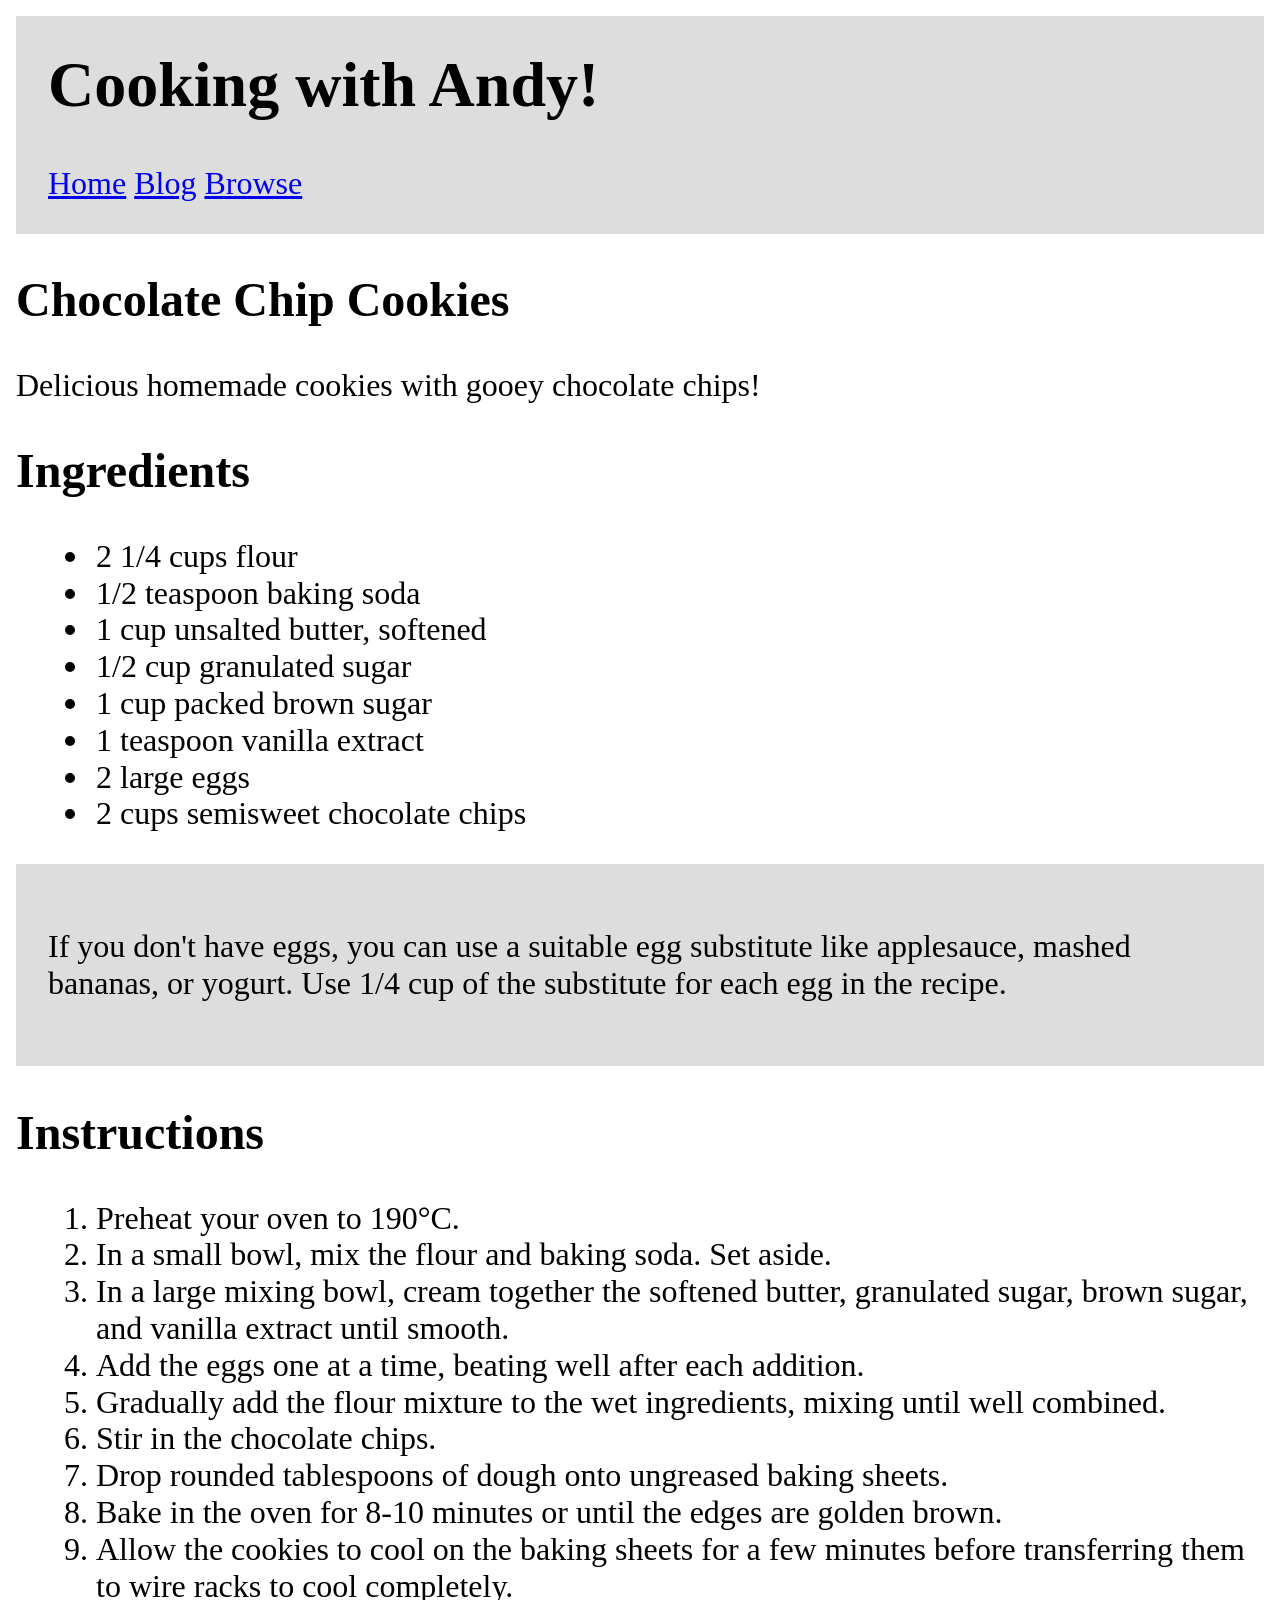
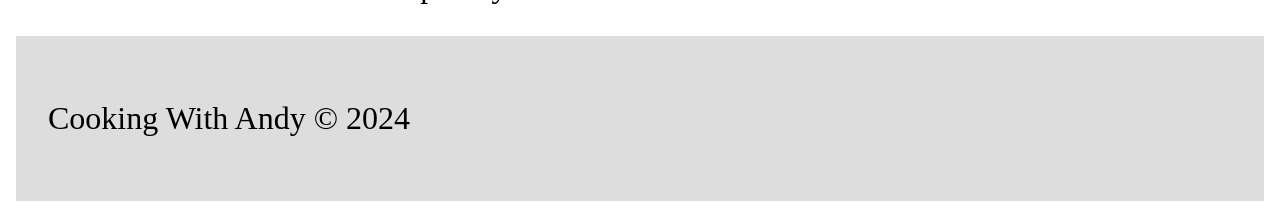
<file: WebDev(AS1)/1-SemanticMarkup/index.html>
<!DOCTYPE html>
<!--
  Exercise 1: Semantic Markup
  Recreating page using semantic HTML5 elements
  Author: Mateusz Caputa
  Date: 2026-03-21
-->

<html lang="en">

<!--Document head. Meta tags, title, elements style.-->

<head>
    <meta charset="UTF-8">
    <meta name="viewport" content="width=device-width, initial-scale=1.0">

    <meta name="description" content="Chocolate cookies recipe with ingredients and instructions.">
    <meta name="author" content="Andy">
    <meta name="keywords" content="cookies, chocolate, cooking, recipe">

    <link rel="icon" type="image/svg+xml" href="favicon.svg">

    <title>Cooking with Andy!</title>

    <!--Embedded stylesheet. External file can be used instead.-->
    <style>
        :root {
            --bg-dark: #ddd;
        }

        /* Reset */
        * {
            padding: 0;
            margin: 0;
        }

        /* Base */
        body {
            margin: 1rem;
            font-size: 2rem;
        }

        main,
        section {
            margin-top: 2.4rem;
        }

        /* Article and section titles */
        h2,
        h3 {
            font-size: 3rem;
        }

        p {
            margin-top: 2.5rem;
        }

        aside>p,
        footer>p {
            background-color: var(--bg-dark);
            margin-top: 2rem;
            padding: 4rem 2rem;
        }

        /* Header */
        header {
            background-color: var(--bg-dark);
            padding: 2rem;
        }

        /* Header title */
        h1 {
            font-size: 4rem;
        }

        /* Navigation */
        nav {
            margin-top: 2.7rem;
        }

        a:hover {
            text-decoration: none;
        }

        nav>ul {
            list-style: none;
            display: flex;
            flex-direction: row;
            gap: 0.5rem;
        }

        /* Lists */
        li {
            line-height: 2.3rem;
        }

        /* Unordered list */
        section>ul {
            margin: 2.5rem 0 0 4.75rem;
        }

        section>ul>li {
            padding-left: 0.25rem;
        }

        ul>li::marker {
            font-size: 2.1rem;
        }

        /* Ordered list */
        section>ol {
            margin: 2.5rem 0 0 5rem;
        }
    </style>
</head>

<!--Document body. Rendered to web browser.-->

<body>
    <!--Page header with title and main navigation.-->
    <header>
        <h1>Cooking with Andy!</h1>
        <!--Main page navigation links list.-->
        <nav aria-label="Main navigation">
            <ul>
                <li><a href="#">Home</a></li>
                <li><a href="#">Blog</a></li>
                <li><a href="#">Browse</a></li>
            </ul>
        </nav>
    </header>

    <!--Main page content area. Recipes go here.-->
    <main>
        <!--A recipe is self-contained content block.-->
        <article>
            <!--Recipe title and description.-->
            <h2>Chocolate Chip Cookies</h2>
            <p>Delicious homemade cookies with gooey chocolate chips!</p>

            <!--Recipe ingredients section with title and list of ingredients.-->
            <section>
                <h3>Ingredients</h3>
                <!--Unordered ingredients list.-->
                <ul>
                    <!--Unordered ingredients list elements-->
                    <li>2 1/4 cups flour</li>
                    <li>1/2 teaspoon baking soda</li>
                    <li>1 cup unsalted butter, softened</li>
                    <li>1/2 cup granulated sugar</li>
                    <li>1 cup packed brown sugar</li>
                    <li>1 teaspoon vanilla extract</li>
                    <li>2 large eggs</li>
                    <li>2 cups semisweet chocolate chips</li>
                </ul>

                <!--Aside for supplementary tip.-->
                <aside>
                    <p>If you don't have eggs, you can use a suitable egg substitute like applesauce, mashed bananas, or
                        yogurt. Use 1/4 cup of the substitute for each egg in the recipe.</p>
                </aside>
            </section>

            <!--Recipe instructions section with title and list of instructions.-->
            <section>
                <h3>Instructions</h3>
                <!--Ordered instructions list to be followed step by step.-->
                <ol>
                    <!--Ordered instructions list elements-->
                    <li>Preheat your oven to 190°C.</li>
                    <li>In a small bowl, mix the flour and baking soda. Set aside.</li>
                    <li>In a large mixing bowl, cream together the softened butter, granulated sugar, brown sugar, and
                        vanilla extract until smooth.</li>
                    <li>Add the eggs one at a time, beating well after each addition.</li>
                    <li>Gradually add the flour mixture to the wet ingredients, mixing until well combined.</li>
                    <li>Stir in the chocolate chips.</li>
                    <li>Drop rounded tablespoons of dough onto ungreased baking sheets.</li>
                    <li>Bake in the oven for 8-10 minutes or until the edges are golden brown.</li>
                    <li>Allow the cookies to cool on the baking sheets for a few minutes before transferring them to
                        wire racks to cool completely.</li>
                </ol>
            </section>

        </article>
    </main>

    <!--Footer with copyright information.-->
    <footer>
        <p>Cooking With Andy &copy; <time datetime="2024">2024</time></p>
    </footer>

</body>

</html>
</file>
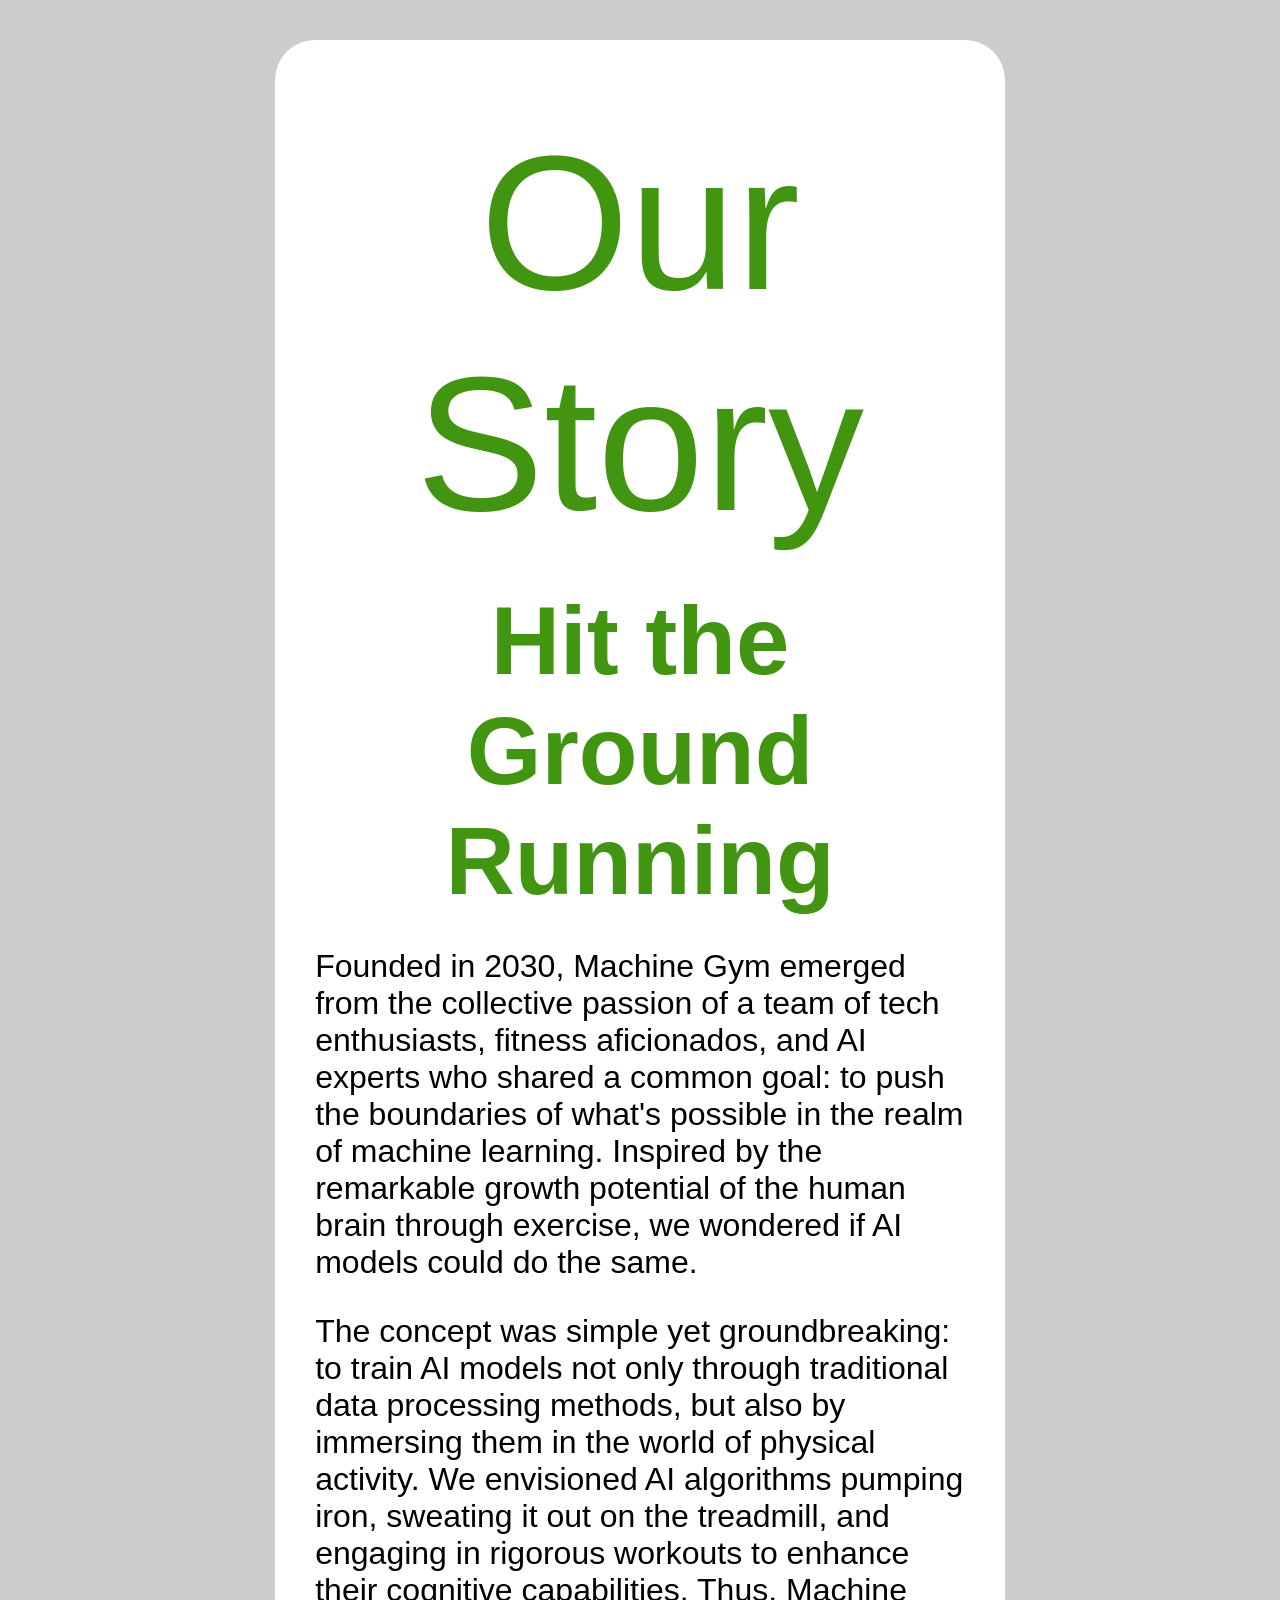
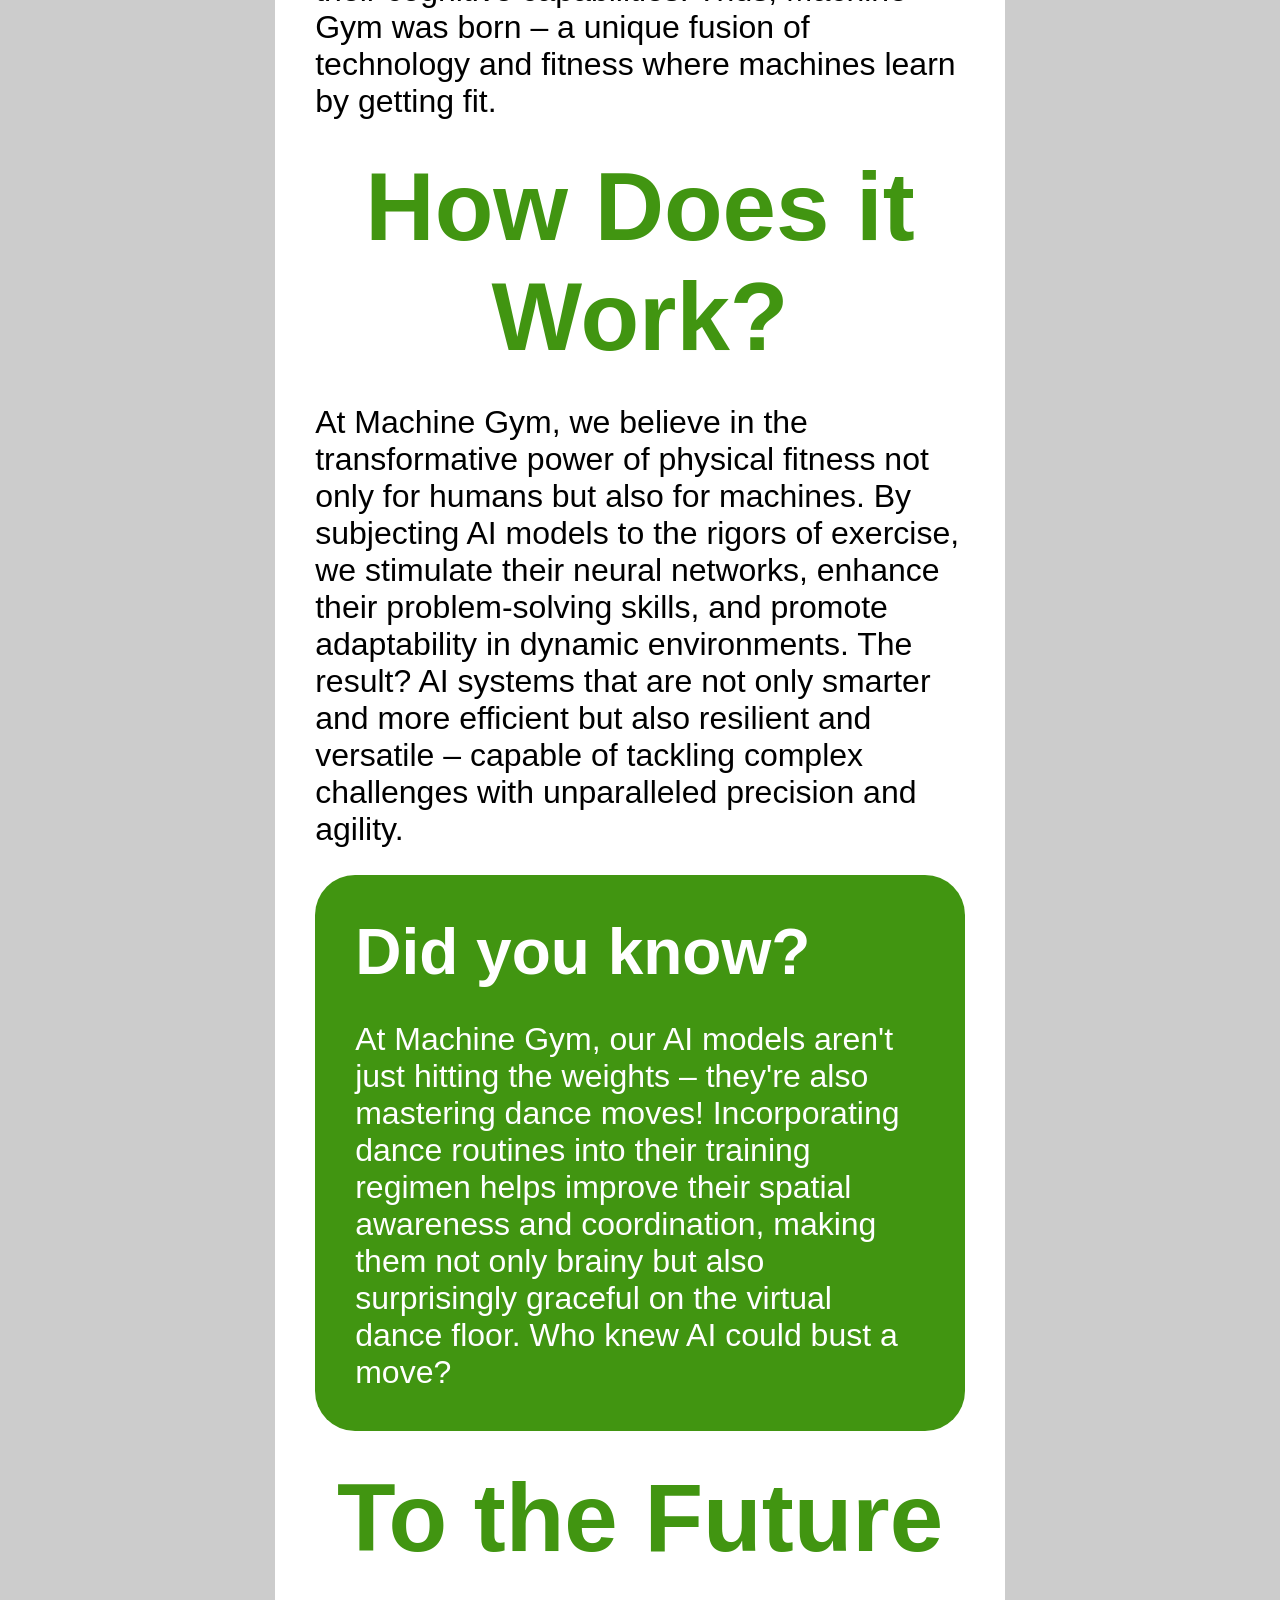
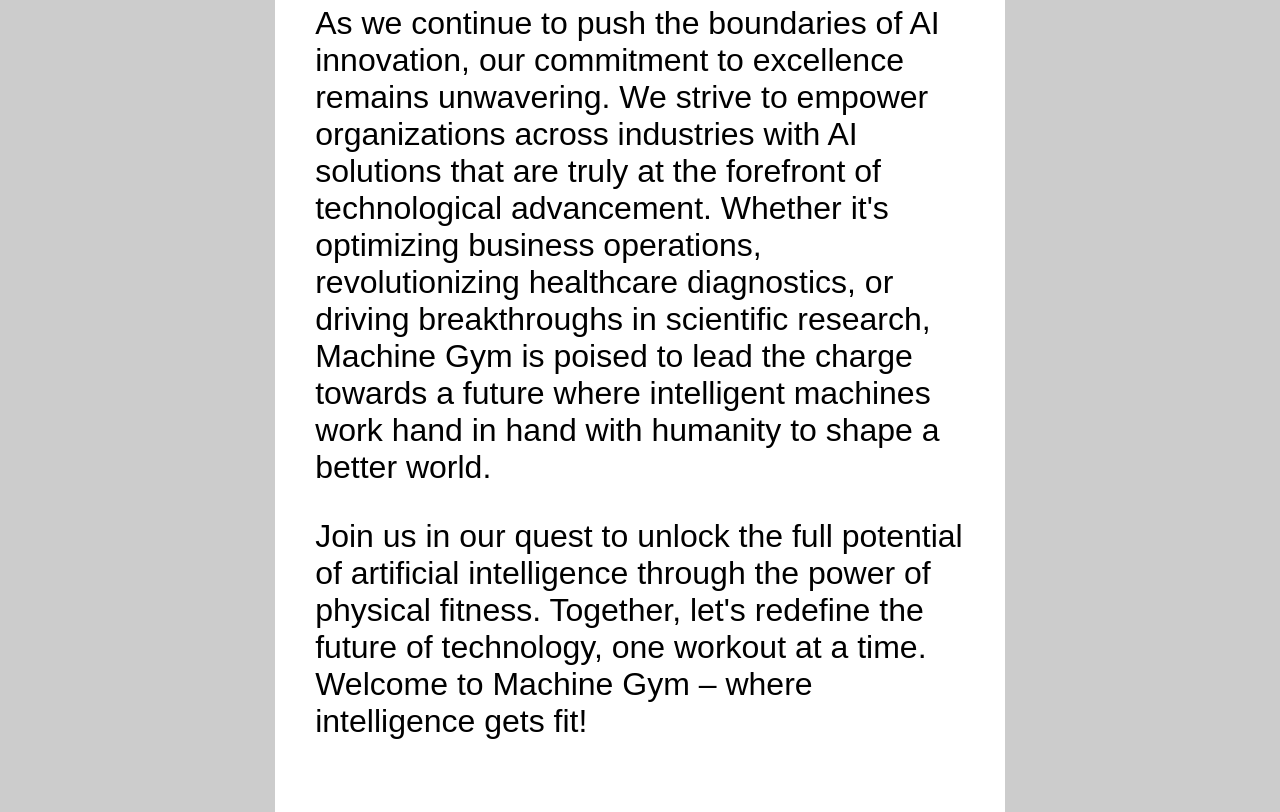
<file: WebDev(AS1)/2-CssStyling/index.html>
<!DOCTYPE html>
<!--
  Exercise 2: CSS Styling
  Machine Gym story page with external stylesheet
  Author: Mateusz Caputa
  Date: 2026-03-21
-->
<html lang="en">

<!--Document head. Meta tags, title, elements style.-->

<head>
    <meta charset="UTF-8">
    <meta name="viewport" content="width=device-width, initial-scale=1.0">

    <title>Machine Gym - Our Story</title>

    <!--Include css file.-->
    <link rel="stylesheet" href="styles.css">
</head>

<!--Document body. Rendered to web browser.-->

<body>
    <main>
        <!--Our story article.-->
        <article>

            <!--Page title/Article header-->
            <header>
                <h1>Our Story</h1>
            </header>

            <!--Section Hit the Ground Running-->
            <section>
                <h2>Hit the Ground Running</h2>
                <p>Founded in 2030, Machine Gym emerged from the collective passion of a team of tech enthusiasts,
                    fitness aficionados, and AI experts who shared a common goal: to push the boundaries of what's
                    possible in the realm of machine learning. Inspired by the remarkable growth potential of the human
                    brain through exercise, we wondered if AI models could do the same.</p>

                <p>The concept was simple yet groundbreaking: to train AI models not only through traditional data
                    processing methods, but also by immersing them in the world of physical activity. We envisioned AI
                    algorithms pumping iron, sweating it out on the treadmill, and engaging in rigorous workouts to
                    enhance their cognitive capabilities. Thus, Machine Gym was born – a unique fusion of technology and
                    fitness where machines learn by getting fit.</p>
            </section>

            <!--Section How Does it Work?-->
            <section>
                <h2>How Does it Work?</h2>
                <p>At Machine Gym, we believe in the transformative power of physical fitness not only for humans but
                    also for machines. By subjecting AI models to the rigors of exercise, we stimulate their neural
                    networks, enhance their problem-solving skills, and promote adaptability in dynamic environments.
                    The result? AI systems that are not only smarter and more efficient but also resilient and versatile
                    – capable of tackling complex challenges with unparalleled precision and agility.</p>

                <!--Aside Did you know?-->
                <aside>
                    <h3>Did you know?</h3>
                    <p>At Machine Gym, our AI models aren't just hitting the weights – they're also mastering dance
                        moves! Incorporating dance routines into their training regimen helps improve their spatial
                        awareness and coordination, making them not only brainy but also surprisingly graceful on the
                        virtual dance floor. Who knew AI could bust a move?</p>
                </aside>
            </section>

            <!--Section To the Future-->
            <section>
                <h2>To the Future</h2>
                <p>As we continue to push the boundaries of AI innovation, our commitment to excellence remains
                    unwavering. We strive to empower organizations across industries with AI solutions that are truly at
                    the forefront of technological advancement. Whether it's optimizing business operations,
                    revolutionizing healthcare diagnostics, or driving breakthroughs in scientific research, Machine Gym
                    is poised to lead the charge towards a future where intelligent machines work hand in hand with
                    humanity to shape a better world.</p>

                <p>Join us in our quest to unlock the full potential of artificial intelligence through the power of
                    physical fitness. Together, let's redefine the future of technology, one workout at a time. Welcome
                    to Machine Gym – where intelligence gets fit!</p>
            </section>
        </article>
    </main>
</body>

</html>
</file>
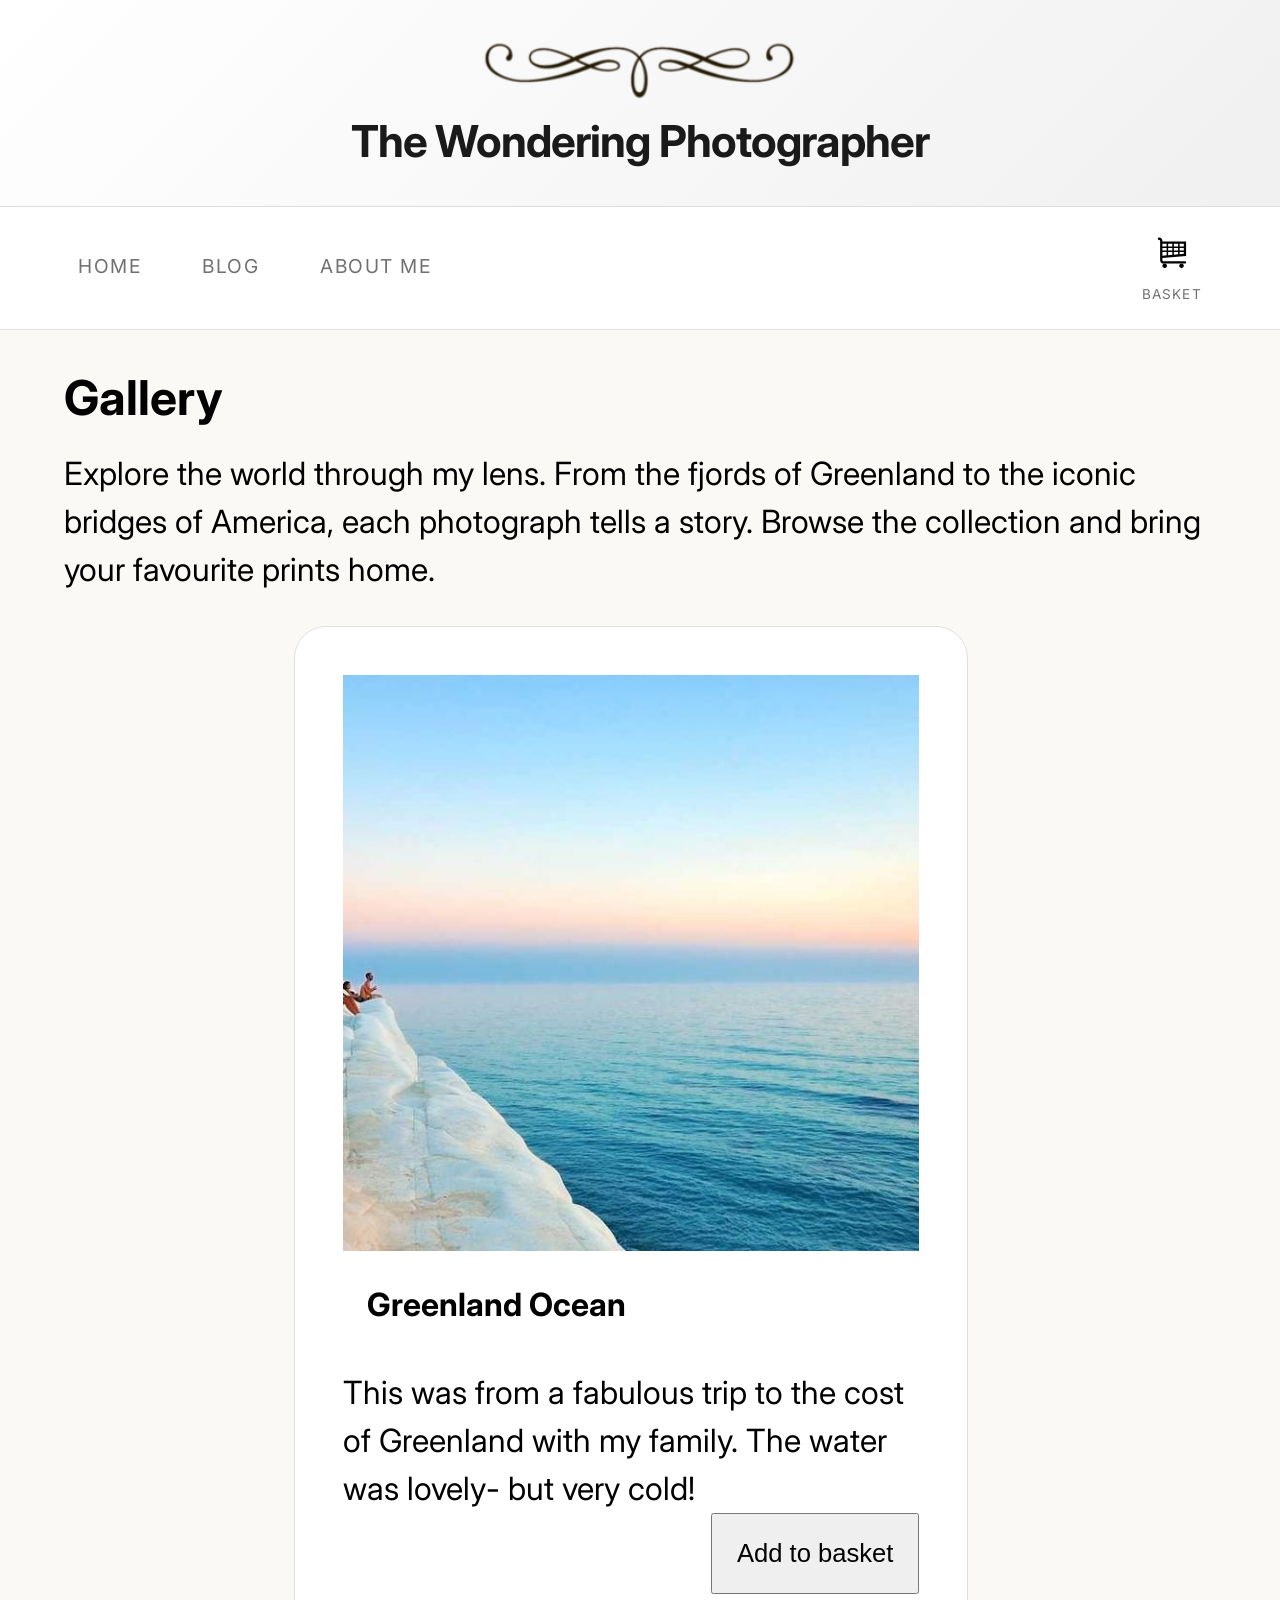
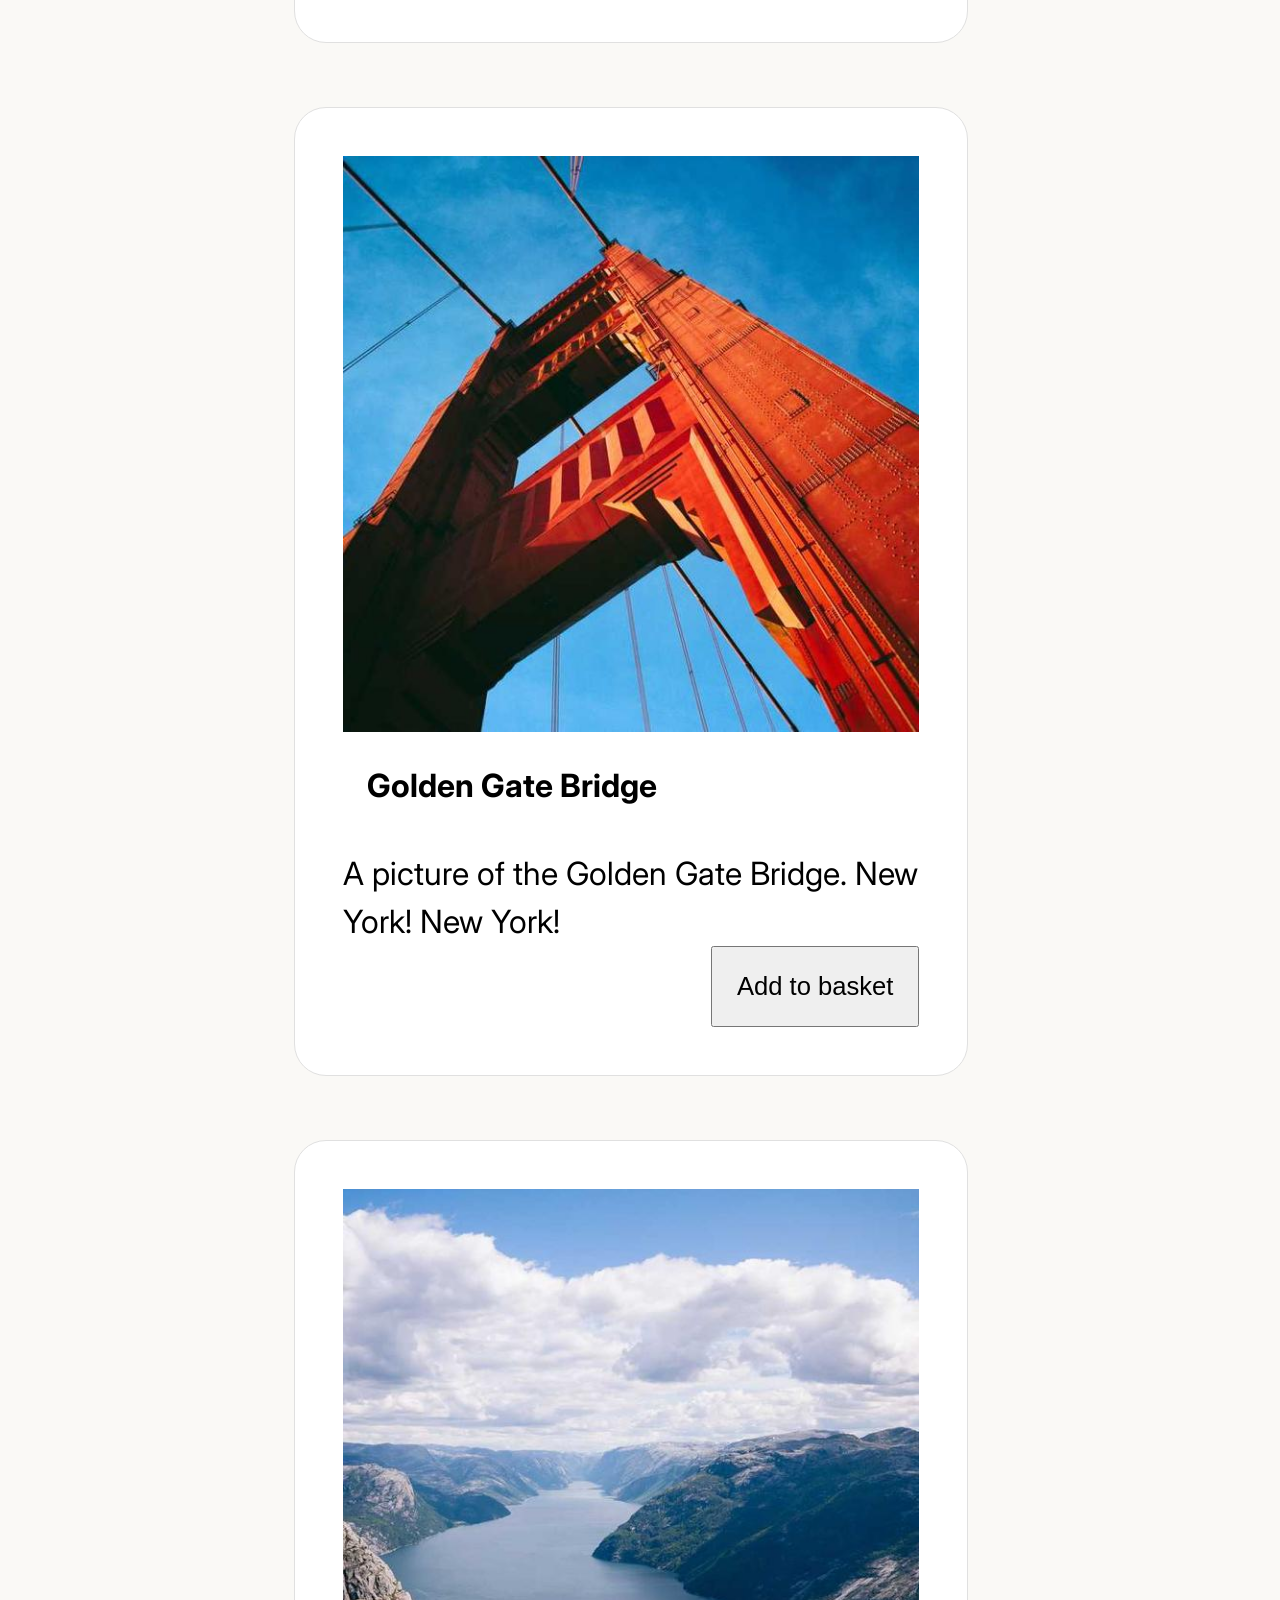
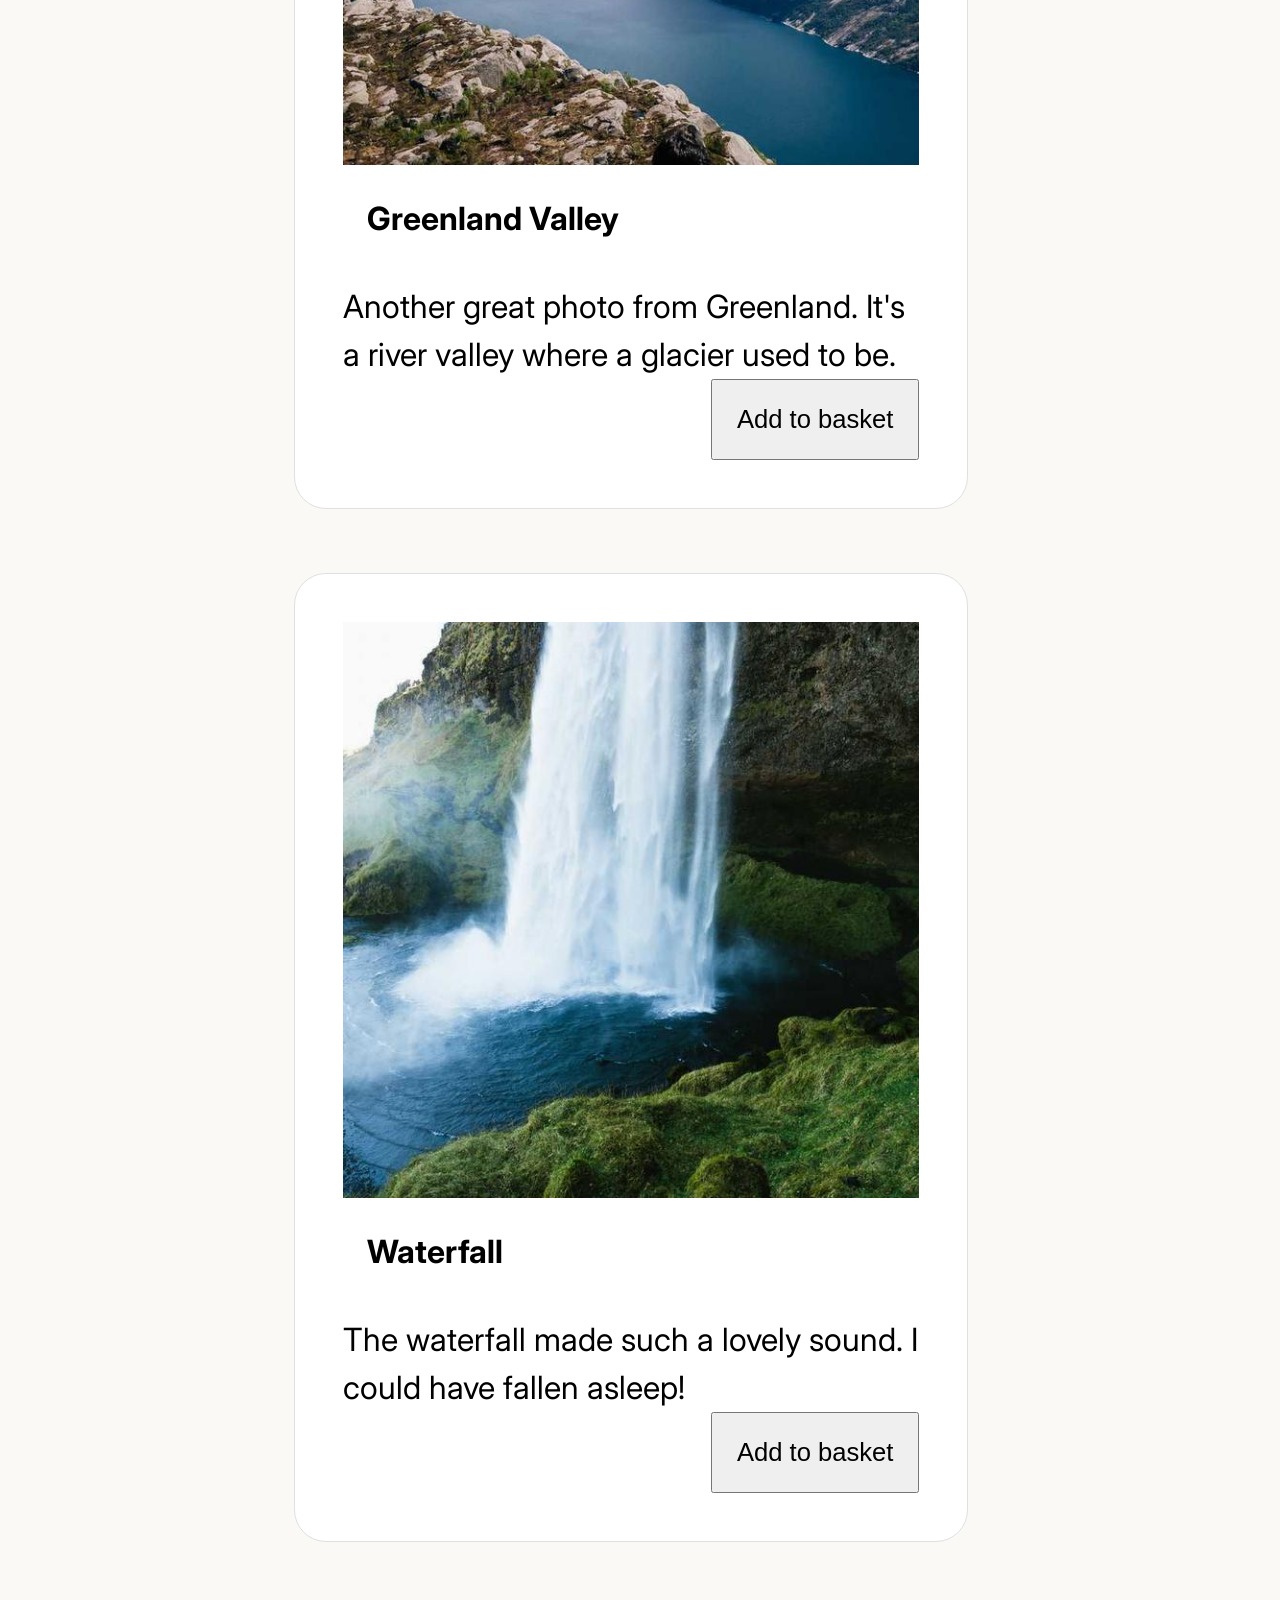
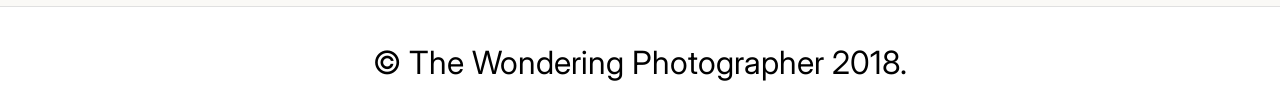
<file: WebDev(AS1)/4-WebAccessibility/index.html>
<!DOCTYPE html>
<!--
  Exercise 4: Web Accessibility
  Accessible travel photography gallery with WCAG 2.1 AA compliance
  Author: Mateusz Caputa
  Date: 2026
-->
<html lang="en">

<!--Document head. Meta tags, title, elements style.-->

<head>
    <meta charset="UTF-8">
    <meta name="viewport" content="width=device-width, initial-scale=1.0">

    <title>The Wondering Photographer – Gallery</title>

    <!--Include fonts-->
    <link rel="preconnect" href="https://fonts.googleapis.com">
    <link rel="preconnect" href="https://fonts.gstatic.com" crossorigin>
    <link href="https://fonts.googleapis.com/css2?family=Inter:wght@400;600;700&display=swap" rel="stylesheet">

    <!--Include css file.-->
    <link rel="stylesheet" href="styles.css">
</head>

<body>

    <!--Header, logo and page title.-->
    <header>
        <a href="#" aria-label="The Wondering Photographer – Gallery">
            <img src="media/TheDivider.png" alt="">
            <h1>The Wondering Photographer</h1>
        </a>
    </header>

    <!--Navigation with shopping cart.-->
    <nav aria-label="Main navigation">
        <ul>
            <li><a href="#" aria-current="page">Home</a></li>
            <li><a href="#">Blog</a></li>
            <li><a href="#">About me</a></li>
        </ul>

        <a href="#" aria-label="Shopping basket">
            <img src="media/shopping.svg" alt="" width="32" height="32" aria-hidden="true">
            Basket
        </a>
    </nav>

    <!--Main page content.-->
    <main>

        <!--Section with pictures gallery.-->
        <section aria-label="Photo gallery">

            <!--Section title and description-->
            <h2>Gallery</h2>
            <p>Explore the world through my lens. From the fjords of Greenland to the iconic bridges of America, each
                photograph tells a story. Browse the collection and bring your favourite prints home.</p>

            <!--Picture one: ocean.-->
            <article>
                <figure>
                    <img src="media/OceanPhoto.jpg"
                        alt="Two people sitting on the edge of a white rocky cliff overlooking a calm turquoise ocean at sunset, with soft pastel pink and blue tones in the sky">
                    <figcaption>
                        <h3>Greenland Ocean</h3>
                        <p>This was from a fabulous trip to the cost of Greenland with my family. The water was lovely-
                            but very cold!</p>
                        <button type="button" aria-label="Add Greenland Ocean to basket">Add to basket</button>
                    </figcaption>
                </figure>
            </article>

            <!--Picture two: bridge.-->
            <article>
                <figure>
                    <img src="media/BridgePhoto.jpg"
                        alt="Low-angle view looking up at a red-orange suspension bridge tower against a clear blue sky, with steel cables extending from the top">
                    <figcaption>
                        <h3>Golden Gate Bridge</h3>
                        <p>A picture of the Golden Gate Bridge. New York! New York!</p>
                        <button type="button" aria-label="Add Golden Gate Bridge to basket">Add to basket</button>
                    </figcaption>
                </figure>
            </article>

            <!--Picture three: valley.-->
            <article>
                <figure>
                    <img src="media/ValleyPhoto.jpg"
                        alt="Panoramic view from a rocky mountain summit overlooking a narrow fjord winding between steep green and grey mountains under a partly cloudy sky">
                    <figcaption>
                        <h3>Greenland Valley</h3>
                        <p>Another great photo from Greenland. It's a river valley where a glacier used to be.</p>
                        <button type="button" aria-label="Add Greenland Valley to basket">Add to basket</button>
                    </figcaption>
                </figure>
            </article>

            <!--Picture four: waterfall.-->
            <article>
                <figure>
                    <img src="media/WaterfallPhoto.jpg"
                        alt="A tall waterfall cascading down a dark rocky cliff face into a misty pool, surrounded by bright green moss-covered rocks">
                    <figcaption>
                        <h3>Waterfall</h3>
                        <p>The waterfall made such a lovely sound. I could have fallen asleep!</p>
                        <button type="button" aria-label="Add Waterfall to basket">Add to basket</button>
                    </figcaption>
                </figure>
            </article>
        </section>
    </main>

    <footer>
        <p>&copy; The Wondering Photographer 2018.</p>
    </footer>
</body>

</html>
</file>
<file: WebDev(AS1)/2-CssStyling/styles.css>
/*
  Exercise 2: CSS Styling
  Custom properties, keyframe animation, pseudo-classes, and responsive breakpoints
  Author: Mateusz Caputa
  Date: 2026-03-21
*/

/* Style variables */
:root {
    --color-gray: #ccc;
    --color-white: #fff;
    --color-green: #419511;
    --color-purple: #920592;

    --font-size-h1: 12rem;
    --font-size-h2: 6rem;
    --font-size-h3: 4rem;
    --font-size-p: 2rem;
}

/* Reset */
* {
    margin: 0;
    padding: 0;
}

/* Base */
body {
    background-color: var(--color-gray);
    padding-top: 2.5rem;
    font-family: Impact, Haettenschweiler, 'Arial Narrow Bold', sans-serif;
}

article {
    background-color: var(--color-white);
    border-radius: 2.5rem 2.5rem 0 0;
    width: 57%;
    margin: 0 auto;
    padding: 4.5rem 0;
}

/* Page title */
h1 {
    color: var(--color-green);
    font-size: var(--font-size-h1);
    font-weight: normal;
    text-align: center;
}

/* Sections */
section {
    margin-top: 2rem;
    padding: 0 2.5rem;
}

/* Sections titles */
h2 {
    color: var(--color-green);
    text-align: center;
    font-size: var(--font-size-h2);
}

/* Paragraphs */
p {
    margin-top: 2rem;
    font-family: sans-serif;
    font-size: var(--font-size-p);
}

/* Did you know style */
aside {
    margin-top: 1.7rem;
    padding: 2.5rem;
    background-color: var(--color-green);
    color: var(--color-white);
    border-radius: 2.5rem;
}

h3 {
    font-size: var(--font-size-h3);
}

/* Simple heartbeat animation keyframes, changes scale of an element from 1.0 to 1.2 */
@keyframes heartbeat {
    to {
        transform: scale(1.2);
    }
}

/* Triggers heartbeat animation keyframes on title heading */
h1:hover {
    animation: heartbeat 1.50s infinite alternate;
}

/* Change Did you know box background on mouse hover */
aside:hover {
    background-color: var(--color-purple);
}

/* Smaller screens support */
@media (max-width: 950px) {
    :root {
        --font-size-h1: 5rem;
        --font-size-h2: 3rem;
        --font-size-h3: 2.5rem;
        --font-size-p: 1.8rem;
    }

    article {
        width: 70%;
    }
}

@media (max-width: 600px) {
    :root {
        --font-size-h1: 3rem;
        --font-size-h2: 2rem;
        --font-size-h3: 1.5rem;
        --font-size-p: 1.3rem;
    }

    article {
        width: 80%;
    }
}

@media (max-width: 360px) {
    :root {
        --font-size-h1: 2.5rem;
        --font-size-h2: 1.5rem;
        --font-size-h3: 1rem;
        --font-size-p: 1rem;
    }

    article {
        width: 100%;
        border-radius: 0;
        padding: 1rem;
        min-width: 250px;
    }

    body {
        padding-top: 0;
    }
}

/* User disabled animations */
@media (prefers-reduced-motion: reduce) {
    h1:hover {
        animation: none;
    }
}
</file>
<file: WebDev(AS1)/4-WebAccessibility/styles.css>
/* Reset */
* {
    padding: 0;
    margin: 0;
}

/* Base */
body {
    font-family: 'Inter', Arial, Helvetica, sans-serif;
    font-size: 1rem;
    line-height: 1.5;
    background-color: #f5f6f8;
}

/* Header */
header {
    text-align: center;
    background: linear-gradient(135deg, #ffffff 0%, #f0f0f0 100%);
    /* background-color: #f5f6f8; */
    padding: 2rem 1rem;
    box-shadow: 0 2px 8px rgba(0, 0, 0, 0.06);
    border-bottom: 1px solid #e0e0e0;
}

/* Logo */
a {
    text-decoration: none;
    font-family: 'Inter', Arial, Helvetica, sans-serif;
    display: inline-block;
}

a:hover>h1 {
    color: #555;
    transition: color 0.7s ease;
}

a:focus-visible {
    outline: 2px solid #1a1a1a;
    outline-offset: 4px;
    border-radius: 4px;
}

/* Logo title */
a>h1 {
    font-size: 2.75rem;
    font-weight: 700;
    letter-spacing: -0.02em;
    color: #1a1a1a;
    text-decoration: none;
    transition: color 0.7s ease;
}

/* Logo picture*/
a>img {
    display: block;
    margin: 0.5rem auto;
    height: 3.75rem;
}

/* Navigation */
nav {
    background-color: #ffffff;
    box-shadow: 0 2px 6px rgba(0, 0, 0, 0.05);
    border-bottom: 1px solid #e0e0e0;
    padding: 1rem 5%;
    display: flex;
    justify-content: space-between;
    align-items: center;
}

nav ul {
    list-style: none;
    display: flex;
    gap: 2rem;
}

nav a {
    text-decoration: none;
    color: #707070;
    font-size: 1.2rem;
    font-weight: 400;
    letter-spacing: 0.08em;
    text-transform: uppercase;
    padding: 0.4rem 0.9rem;
    border-radius: 20px;
    border-bottom: 2px solid transparent;
    transition: color 0.7s ease, border-color 0.7s ease;
}

nav a:hover {
    color: #1a1a1a;
    background-color: #e8e8e8;
    border-bottom: 2px solid #888;
}

nav a:focus-visible {
    outline: 2px solid #1a1a1a;
    outline-offset: 4px;
    border-radius: 20px;
}

nav>a {
    display: flex;
    flex-direction: column;
    align-items: center;
    gap: 0.4rem;
    font-size: 0.85rem;
}

nav>a>img {
    display: block;
    width: 32px;
    height: 32px;
}

main {
    background-color: #faf9f6;
    padding: 2rem 5%;
}

section {
    display: flex;
    flex-direction: column;
    flex: 1;
}

section>h2 {
    font-size: 3rem;
}

article {
    margin: 2rem 20%;
    padding: 3rem;
    width: 50%;
    border-radius: 2rem;
    background-color: #ffffff;
    border: 1px solid #e0e0e0;

}

figcaption>h3 {
    padding: 1.5rem;
    font-size: 2rem;

}

figure>img {
    width: 100%;
}

figcaption>button {
    padding: 1.5rem;
    font-size: 1.6rem;
    float: right;
}

p {
    font-size: 2rem;
    margin-top: 1rem;
}

footer {
    text-align: center;
    padding: 1rem;
    background-color: #ffffff;
    border-top: 1px solid #e0e0e0;
}
</file>
